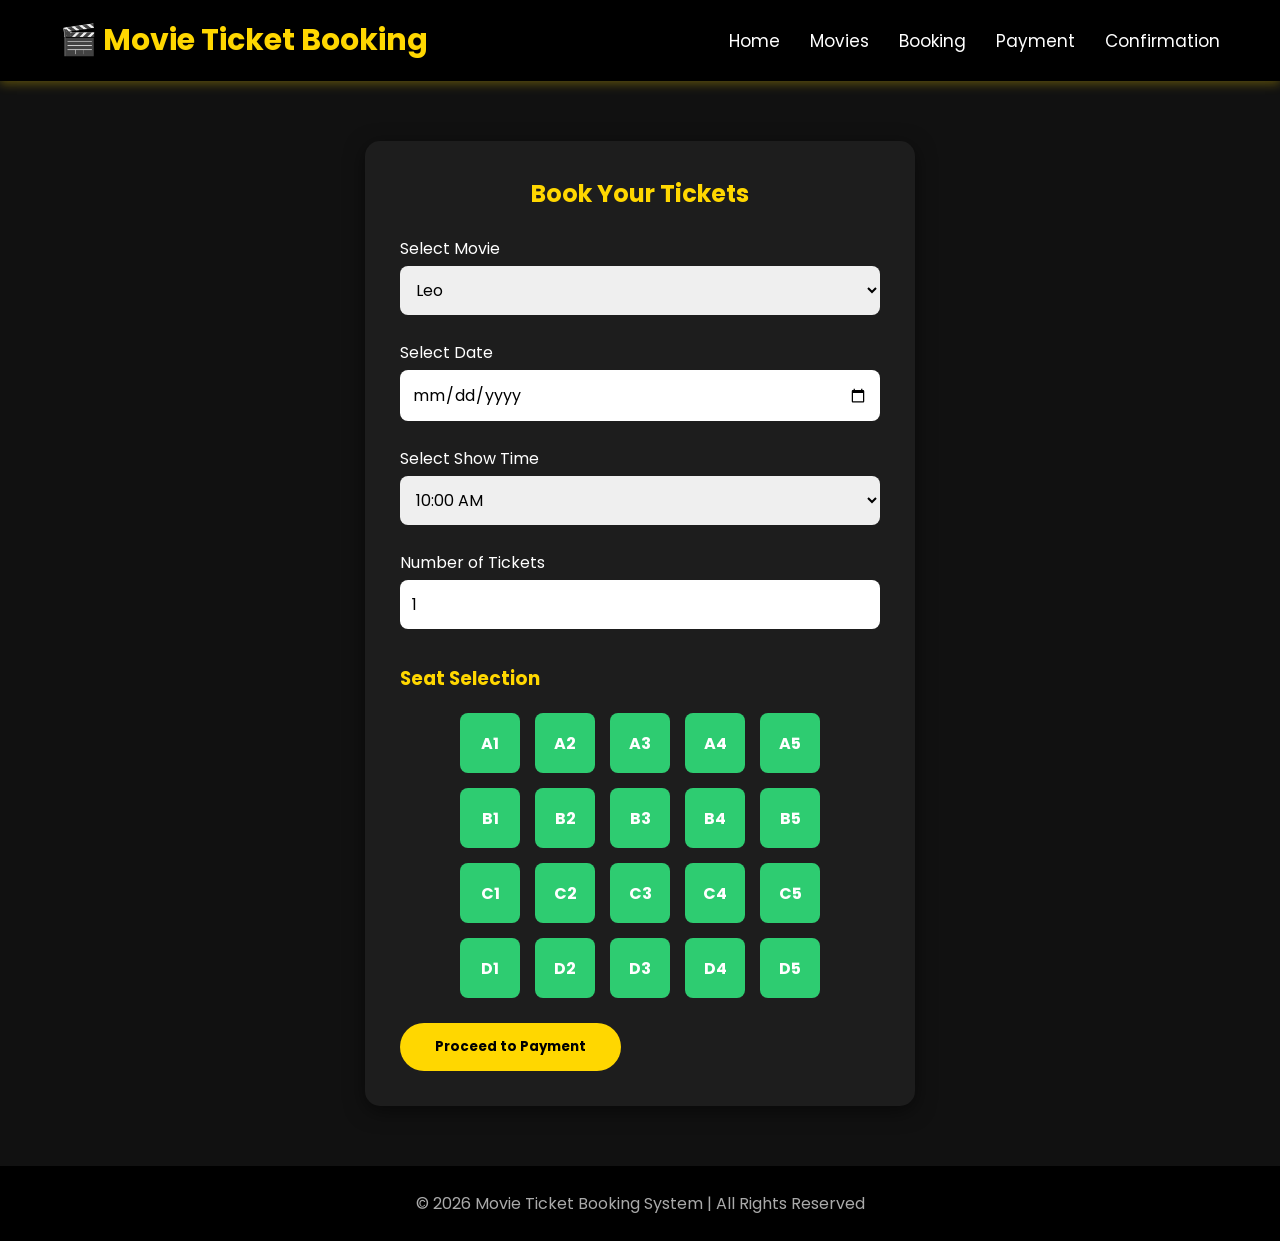
<file: booking.html>
<!DOCTYPE html>
<html lang="en">
<head>
    <meta charset="UTF-8">
    <meta name="viewport" content="width=device-width, initial-scale=1.0">
    <title>Book Tickets</title>
    <link rel="stylesheet" href="css/style.css">
</head>
<body>

<header>
    <nav class="navbar">
        <h2 class="logo">🎬 Movie Ticket Booking</h2>

        <ul class="nav-links">
            <li><a href="index.html">Home</a></li>
            <li><a href="movies.html">Movies</a></li>
            <li><a href="booking.html">Booking</a></li>
            <li><a href="payment.html">Payment</a></li>
            <li><a href="confirmation.html">Confirmation</a></li>
        </ul>
    </nav>
</header>

<div class="booking">

    <h2>Book Your Tickets</h2>

    <form action="payment.html">

        <label>Select Movie</label>
        <select required>
            <option>Leo</option>
            <option>Bigil</option>
            <option>Mersal</option>
            <option>Dada</option>
            <option>Parasakthi</option>
        </select>

        <label>Select Date</label>
        <input type="date" required>

        <label>Select Show Time</label>
        <select required>
            <option>10:00 AM</option>
            <option>1:30 PM</option>
            <option>5:00 PM</option>
            <option>9:00 PM</option>
        </select>

        <label>Number of Tickets</label>
        <input type="number" min="1" max="10" value="1" required>

        <h3 style="margin-top:25px;color:#FFD700;">Seat Selection</h3>

        <div class="seat-container">

            <div class="seat">A1</div>
            <div class="seat">A2</div>
            <div class="seat">A3</div>
            <div class="seat">A4</div>
            <div class="seat">A5</div>

            <div class="seat">B1</div>
            <div class="seat">B2</div>
            <div class="seat">B3</div>
            <div class="seat">B4</div>
            <div class="seat">B5</div>

            <div class="seat">C1</div>
            <div class="seat">C2</div>
            <div class="seat">C3</div>
            <div class="seat">C4</div>
            <div class="seat">C5</div>

            <div class="seat">D1</div>
            <div class="seat">D2</div>
            <div class="seat">D3</div>
            <div class="seat">D4</div>
            <div class="seat">D5</div>

        </div>

        <br>

        <button class="btn" type="submit">
            Proceed to Payment
        </button>

    </form>

</div>

<footer>
    <p>© 2026 Movie Ticket Booking System | All Rights Reserved</p>
</footer>
<script src="js/script.js"></script>
</body>
</html>
</file>
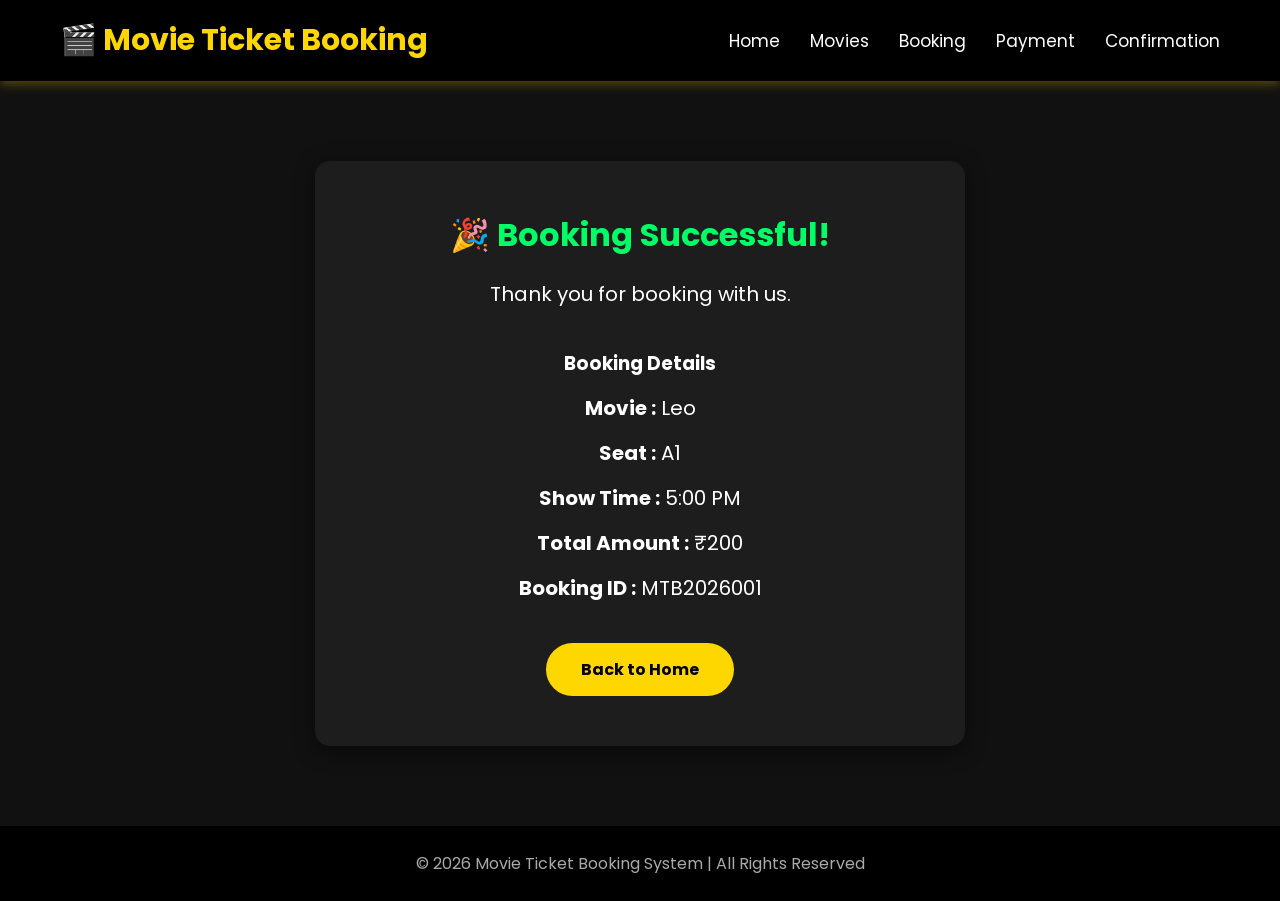
<file: confirmation.html>
<!DOCTYPE html>
<html lang="en">
<head>
    <meta charset="UTF-8">
    <meta name="viewport" content="width=device-width, initial-scale=1.0">
    <title>Booking Confirmation</title>
    <link rel="stylesheet" href="css/style.css">
</head>
<body>

<header>
    <nav class="navbar">
        <h2 class="logo">🎬 Movie Ticket Booking</h2>

        <ul class="nav-links">
            <li><a href="index.html">Home</a></li>
            <li><a href="movies.html">Movies</a></li>
            <li><a href="booking.html">Booking</a></li>
            <li><a href="payment.html">Payment</a></li>
            <li><a href="confirmation.html">Confirmation</a></li>
        </ul>
    </nav>
</header>

<div class="confirmation">

    <h1>🎉 Booking Successful!</h1>

    <p>Thank you for booking with us.</p>

    <br>

    <h3>Booking Details</h3>

    <p><strong>Movie :</strong> Leo</p>

    <p><strong>Seat :</strong> A1</p>

    <p><strong>Show Time :</strong> 5:00 PM</p>

    <p><strong>Total Amount :</strong> ₹200</p>

    <p><strong>Booking ID :</strong> MTB2026001</p>

    <br>

    <a href="index.html" class="btn">
        Back to Home
    </a>

</div>

<footer>

<p>© 2026 Movie Ticket Booking System | All Rights Reserved</p>

</footer>
<script src="js/script.js"></script>
</body>
</html>
</file>
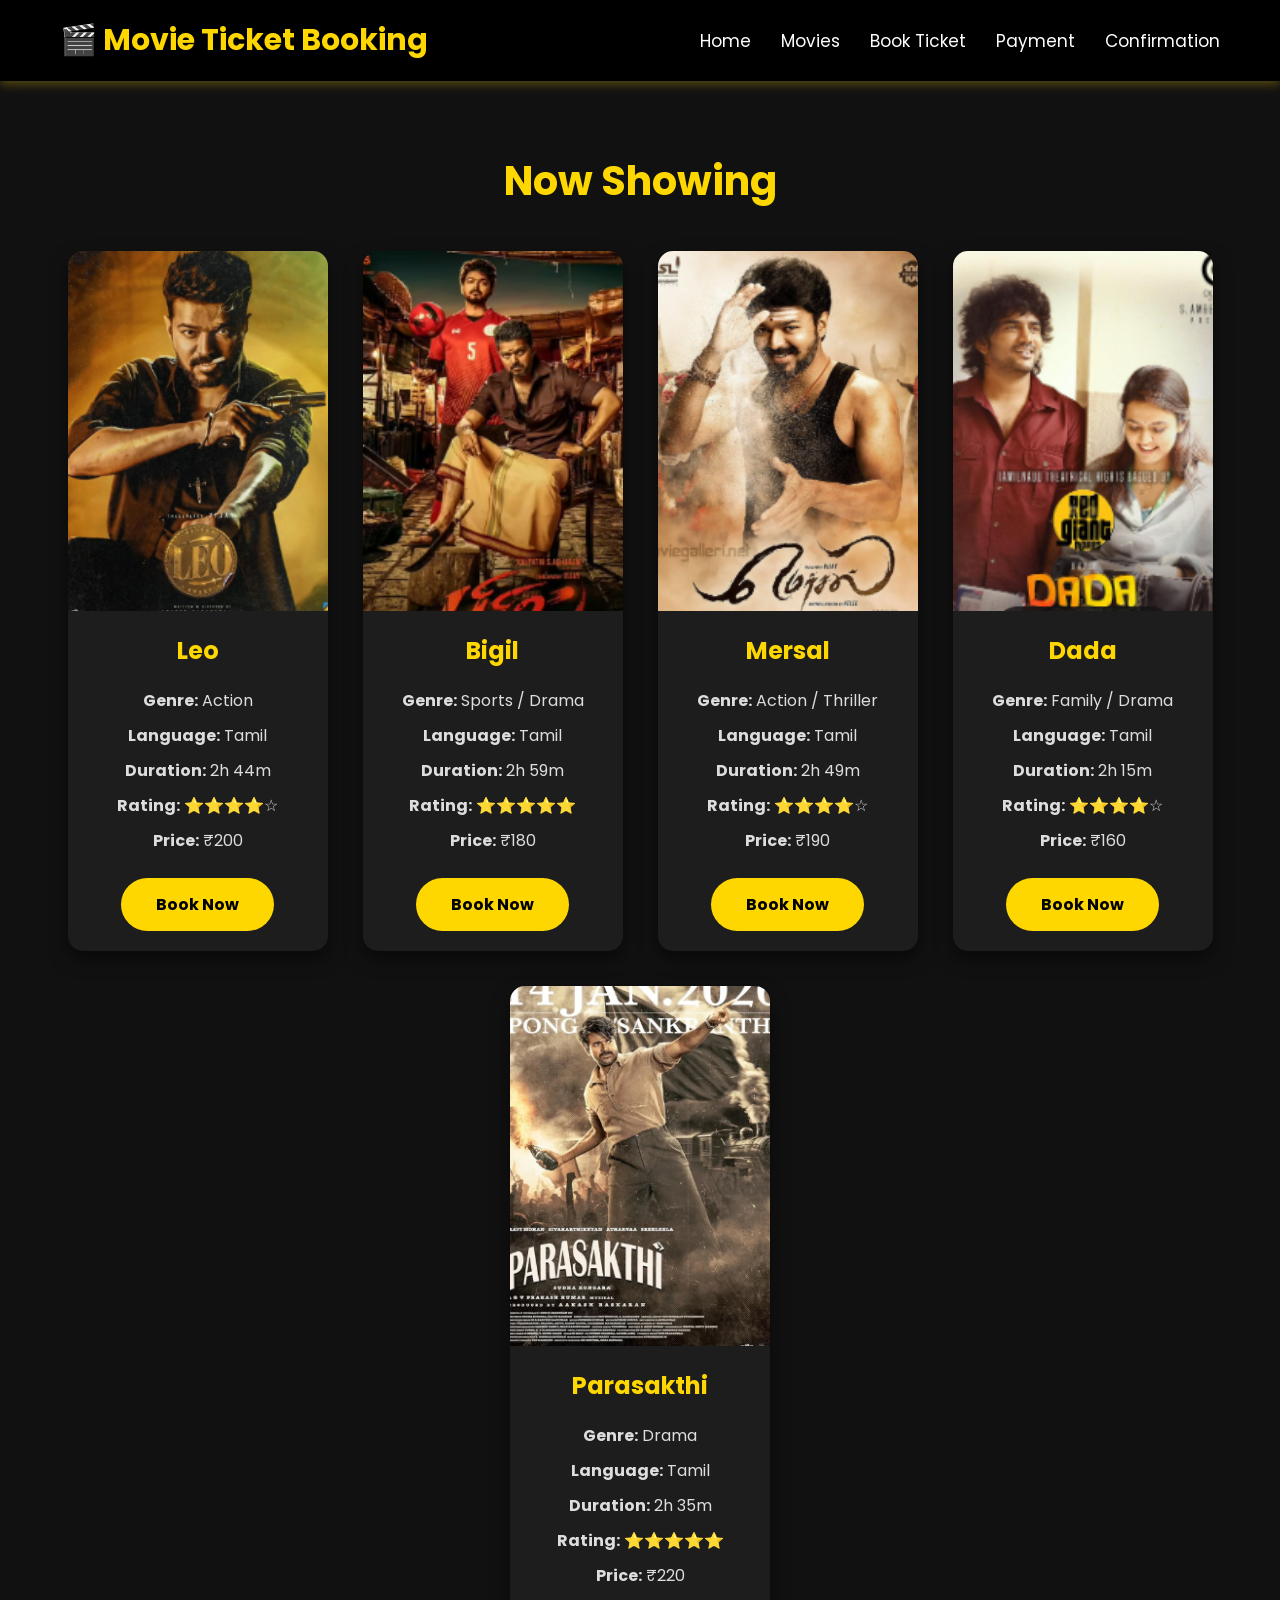
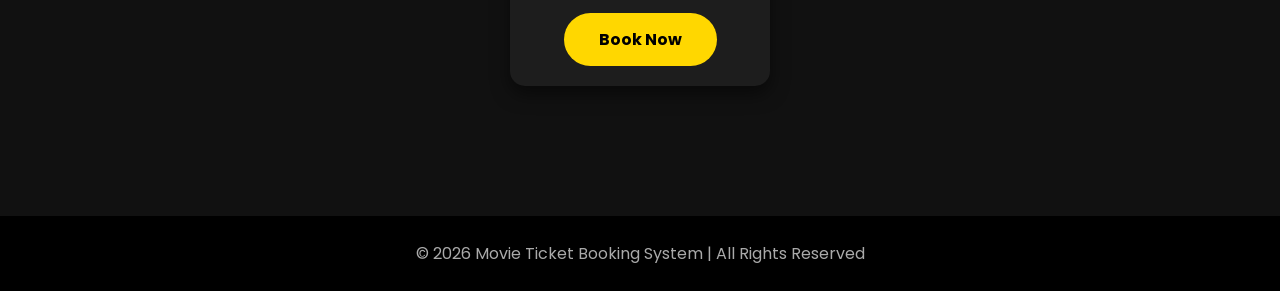
<file: movies.html>
<!DOCTYPE html>
<html lang="en">
<head>
    <meta charset="UTF-8">
    <meta name="viewport" content="width=device-width, initial-scale=1.0">
    <title>Movies - Movie Ticket Booking</title>
    <link rel="stylesheet" href="css/style.css">
</head>
<body>

    <!-- Navigation Bar -->
    <header>
        <nav class="navbar">
            <h2 class="logo">🎬 Movie Ticket Booking</h2>

            <ul class="nav-links">
                <li><a href="index.html">Home</a></li>
                <li><a href="movies.html">Movies</a></li>
                <li><a href="booking.html">Book Ticket</a></li>
                <li><a href="payment.html">Payment</a></li>
                <li><a href="confirmation.html">Confirmation</a></li>
            </ul>
        </nav>
    </header>

    <!-- Movies Section -->
    <section class="featured">

        <h2>Now Showing</h2>

        <div class="movie-container">

            <!-- Movie 1 -->
            <div class="movie-card">
                <img src="images/leo.png" alt="Leo">
                <h3>Leo</h3>
                <p><strong>Genre:</strong> Action</p>
                <p><strong>Language:</strong> Tamil</p>
                <p><strong>Duration:</strong> 2h 44m</p>
                <p><strong>Rating:</strong> ⭐⭐⭐⭐☆</p>
                <p><strong>Price:</strong> ₹200</p>
                <a href="booking.html" class="btn">Book Now</a>
            </div>

            <!-- Movie 2 -->
            <div class="movie-card">
                <img src="images/bigil.png" alt="Bigil">
                <h3>Bigil</h3>
                <p><strong>Genre:</strong> Sports / Drama</p>
                <p><strong>Language:</strong> Tamil</p>
                <p><strong>Duration:</strong> 2h 59m</p>
                <p><strong>Rating:</strong> ⭐⭐⭐⭐⭐</p>
                <p><strong>Price:</strong> ₹180</p>
                <a href="booking.html" class="btn">Book Now</a>
            </div>

            <!-- Movie 3 -->
            <div class="movie-card">
                <img src="images/mersal.png" alt="Mersal">
                <h3>Mersal</h3>
                <p><strong>Genre:</strong> Action / Thriller</p>
                <p><strong>Language:</strong> Tamil</p>
                <p><strong>Duration:</strong> 2h 49m</p>
                <p><strong>Rating:</strong> ⭐⭐⭐⭐☆</p>
                <p><strong>Price:</strong> ₹190</p>
                <a href="booking.html" class="btn">Book Now</a>
            </div>

            <!-- Movie 4 -->
            <div class="movie-card">
                <img src="images/dada.png" alt="Dada">
                <h3>Dada</h3>
                <p><strong>Genre:</strong> Family / Drama</p>
                <p><strong>Language:</strong> Tamil</p>
                <p><strong>Duration:</strong> 2h 15m</p>
                <p><strong>Rating:</strong> ⭐⭐⭐⭐☆</p>
                <p><strong>Price:</strong> ₹160</p>
                <a href="booking.html" class="btn">Book Now</a>
            </div>

            <!-- Movie 5 -->
            <div class="movie-card">
                <img src="images/parasakthi.png" alt="Parasakthi">
                <h3>Parasakthi</h3>
                <p><strong>Genre:</strong> Drama</p>
                <p><strong>Language:</strong> Tamil</p>
                <p><strong>Duration:</strong> 2h 35m</p>
                <p><strong>Rating:</strong> ⭐⭐⭐⭐⭐</p>
                <p><strong>Price:</strong> ₹220</p>
                <a href="booking.html" class="btn">Book Now</a>
            </div>

        </div>

    </section>

    <!-- Footer -->
    <footer>
        <p>© 2026 Movie Ticket Booking System | All Rights Reserved</p>
    </footer>
<script src="js/script.js"></script>
</body>
</html>
</file>
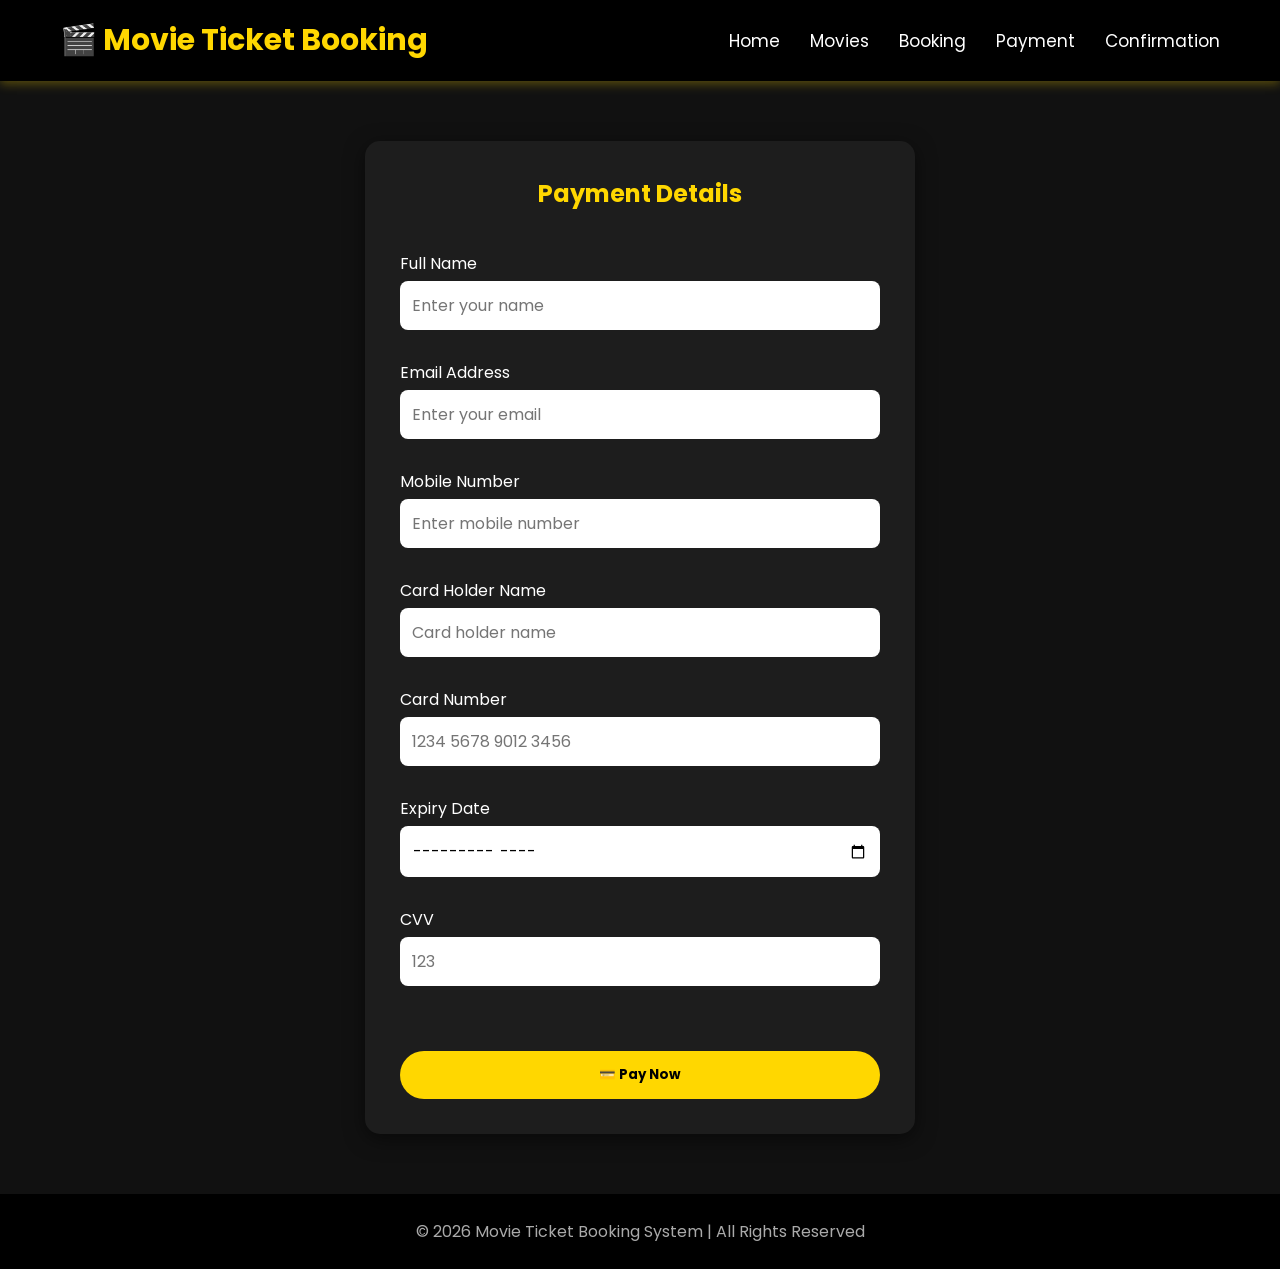
<file: payment.html>
<!DOCTYPE html>
<html lang="en">
<head>
    <meta charset="UTF-8">
    <meta name="viewport" content="width=device-width, initial-scale=1.0">
    <title>Payment</title>
    <link rel="stylesheet" href="css/style.css">
</head>
<body>

<header>
    <nav class="navbar">
        <h2 class="logo">🎬 Movie Ticket Booking</h2>

        <ul class="nav-links">
            <li><a href="index.html">Home</a></li>
            <li><a href="movies.html">Movies</a></li>
            <li><a href="booking.html">Booking</a></li>
            <li><a href="payment.html">Payment</a></li>
            <li><a href="confirmation.html">Confirmation</a></li>
        </ul>
    </nav>
</header>

<div class="payment">

    <h2>Payment Details</h2>

    <form action="confirmation.html">

        <label>Full Name</label>
        <input type="text" placeholder="Enter your name" required>

        <label>Email Address</label>
        <input type="email" placeholder="Enter your email" required>

        <label>Mobile Number</label>
        <input type="tel" placeholder="Enter mobile number" required>

        <label>Card Holder Name</label>
        <input type="text" placeholder="Card holder name" required>

        <label>Card Number</label>
        <input type="text"
               maxlength="16"
               placeholder="1234 5678 9012 3456"
               required>

        <label>Expiry Date</label>
        <input type="month" required>

        <label>CVV</label>
        <input type="password"
               maxlength="3"
               placeholder="123"
               required>

        <br><br>

        <button class="btn" type="submit">
            💳 Pay Now
        </button>

    </form>

</div>

<footer>
    <p>© 2026 Movie Ticket Booking System | All Rights Reserved</p>
</footer>
<script src="js/script.js"></script>
</body>
</html>
</file>
<file: css/style.css>
/* =========================
   GOOGLE FONT
========================= */
@import url('https://fonts.googleapis.com/css2?family=Poppins:wght@300;400;500;600;700&display=swap');

*{
    margin:0;
    padding:0;
    box-sizing:border-box;
    font-family:'Poppins',sans-serif;
}

body{
    background:#111;
    color:#fff;
}

/* =========================
   NAVBAR
========================= */

.navbar{
    background:#000;
    display:flex;
    justify-content:space-between;
    align-items:center;
    padding:18px 60px;
    box-shadow:0 3px 10px rgba(255,215,0,.3);
}

.logo{
    font-size:30px;
    color:#FFD700;
    font-weight:bold;
}

.nav-links{
    list-style:none;
    display:flex;
}

.nav-links li{
    margin-left:30px;
}

.nav-links a{
    text-decoration:none;
    color:white;
    font-size:17px;
    transition:.3s;
}

.nav-links a:hover{
    color:#FFD700;
}

/* =========================
   HERO
========================= */

.hero{
    background:url("../images/bg.png") center/cover;
    height:550px;
    display:flex;
    flex-direction:column;
    justify-content:center;
    align-items:center;
    text-align:center;
}

.hero h1{
    font-size:55px;
    color:#FFD700;
    text-shadow:3px 3px 8px black;
}

.hero p{
    font-size:22px;
    margin:20px 0;
}

.btn{
    display:inline-block;
    background:#FFD700;
    color:#000;
    padding:14px 35px;
    border-radius:30px;
    text-decoration:none;
    font-weight:bold;
    transition:.4s;
    border:none;
    cursor:pointer;
}

.btn:hover{
    background:#ff9800;
    transform:scale(1.08);
}

/* =========================
   MOVIES
========================= */

.featured{
    padding:70px 50px;
    text-align:center;
}

.featured h2{
    font-size:40px;
    margin-bottom:40px;
    color:#FFD700;
}

.movie-container{
    display:flex;
    justify-content:center;
    flex-wrap:wrap;
    gap:35px;
}

.movie-card{
    background:#1d1d1d;
    width:260px;
    border-radius:15px;
    overflow:hidden;
    transition:.4s;
    box-shadow:0 8px 18px rgba(0,0,0,.5);
}

.movie-card:hover{
    transform:translateY(-12px);
}

.movie-card img{
    width:100%;
    height:360px;
    object-fit:cover;
}

.movie-card h3{
    margin:15px 0;
    color:#FFD700;
    font-size:24px;
}

.movie-card p{
    color:#ddd;
    padding:5px 15px;
}

.movie-card .btn{
    margin:20px;
}

/* =========================
   BOOKING & PAYMENT
========================= */

.booking,
.payment{

    width:550px;
    margin:60px auto;
    background:#1d1d1d;
    padding:35px;
    border-radius:15px;
    box-shadow:0 5px 20px rgba(0,0,0,.5);

}

.booking h2,
.payment h2{

    text-align:center;
    color:#FFD700;
    margin-bottom:25px;

}

.booking label,
.payment label{

    display:block;
    margin-top:15px;
    margin-bottom:5px;

}

.booking input,
.booking select,
.payment input{

    width:100%;
    padding:12px;
    border:none;
    border-radius:8px;
    outline:none;
    margin-bottom:10px;
    font-size:16px;

}

/* =========================
   CONFIRMATION
========================= */

.confirmation{

    width:650px;
    margin:80px auto;
    text-align:center;
    background:#1d1d1d;
    padding:50px;
    border-radius:15px;
    box-shadow:0 5px 20px rgba(0,0,0,.5);

}

.confirmation h1{

    color:#00ff66;
    margin-bottom:20px;

}

.confirmation p{

    font-size:20px;
    margin:15px 0;

}

/* =========================
   FOOTER
========================= */

footer{

    background:#000;
    text-align:center;
    padding:25px;
    color:#aaa;
    margin-top:60px;

}

/* =========================
   RESPONSIVE
========================= */

@media(max-width:768px){

.navbar{

    flex-direction:column;
    padding:20px;

}

.nav-links{

    flex-direction:column;
    margin-top:15px;

}

.nav-links li{

    margin:10px 0;

}

.hero{

    height:450px;

}

.hero h1{

    font-size:38px;

}

.hero p{

    font-size:18px;

}

.movie-container{

    flex-direction:column;
    align-items:center;

}

.booking,
.payment,
.confirmation{

    width:90%;

}

}
/* =========================
   SEAT LAYOUT
========================= */

.seat-container{
    display:grid;
    grid-template-columns:repeat(5,60px);
    gap:15px;
    justify-content:center;
    margin-top:20px;
}

.seat{
    width:60px;
    height:60px;
    background:#2ecc71;
    color:white;
    display:flex;
    justify-content:center;
    align-items:center;
    border-radius:8px;
    cursor:pointer;
    transition:.3s;
    font-weight:bold;
}

.seat:hover{
    background:#FFD700;
    color:black;
    transform:scale(1.08);
}

/* =========================
   PAYMENT FORM
========================= */

.payment form{
    display:flex;
    flex-direction:column;
}

.payment input{
    margin-bottom:15px;
}

.payment button{
    width:100%;
}

/* ==========================
   SELECTED SEAT
========================== */

.seat.selected{

    background:#ff0000;

    color:white;

}
</file>
